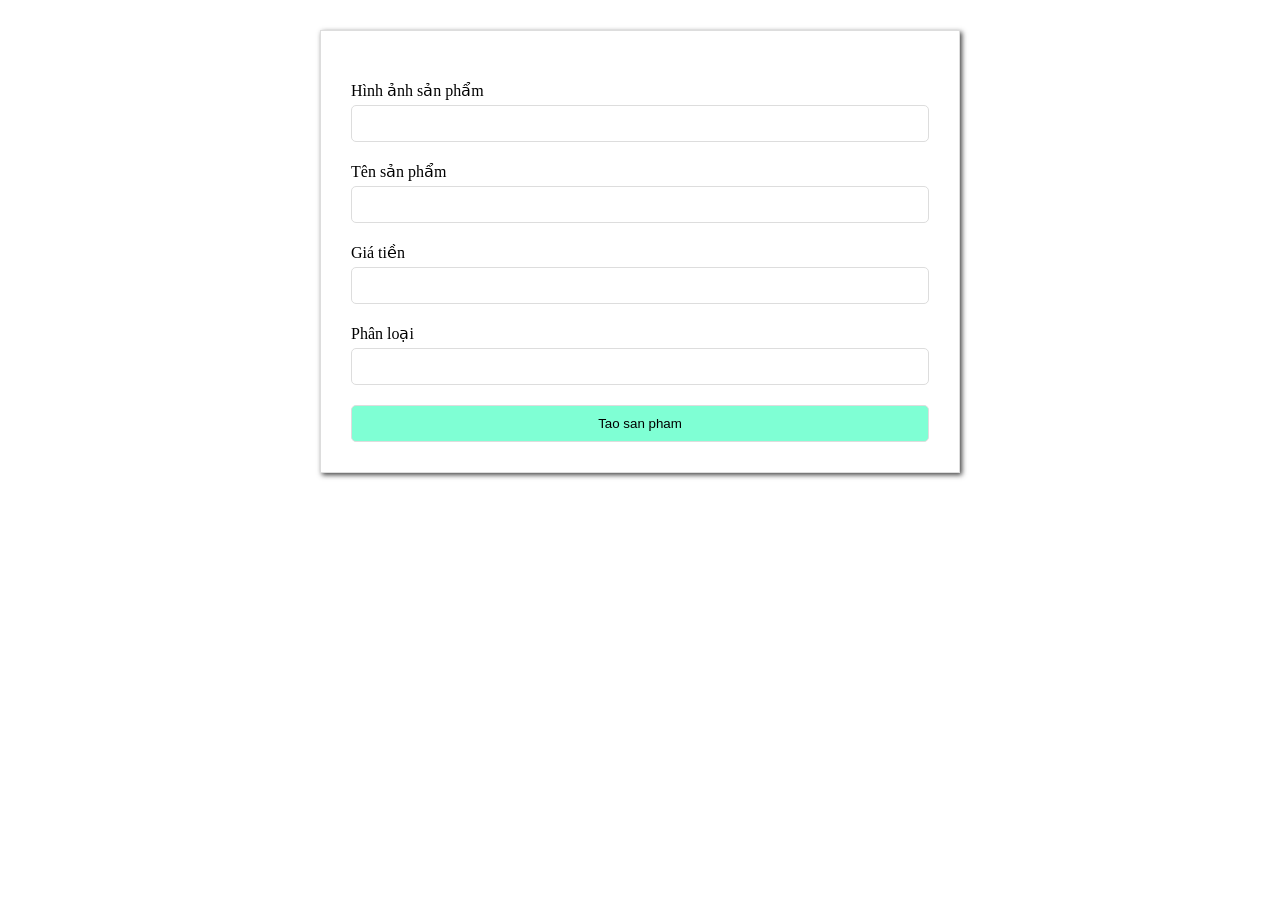
<file: assingment/themmoi.html>
<!DOCTYPE html>
<html lang="en">
  <head>
    <meta charset="UTF-8" />
    <meta name="viewport" content="width=device-width, initial-scale=1.0" />
    <title>Document</title>
    <script src="sanpham.js"></script>
    <script src="hotro.js"></script>
    <style>
      * {
        box-sizing: border-box;
        padding: 0;
        margin: 0;
      }
      .them-moi-san-pham {
        width: 50%;
        border: 1px solid #ddd;
        margin: auto;
        padding: 30px;
        margin-top: 30px;
        box-shadow: 2px 2px 5px #444;
      }

      .them-moi-san-pham label,
      input {
        width: 100%;
        display: block;
      }

      .them-moi-san-pham label {
        margin-top: 20px;
      }

      .them-moi-san-pham input {
        margin-top: 5px;
        padding: 10px 20px;
        border: 1px solid #ddd;
        border-radius: 5px;
      }

      .them-moi-san-pham button {
        width: 100%;
        margin-top: 20px;
        padding: 10px 20px;
        border: 1px solid #ddd;
        border-radius: 5px;
        background-color: aquamarine;
        color: black;
      }

      .them-moi-san-pham button:hover {
        background-color: darkblue;
        color: #ddd;
      }
    </style>
  </head>
  <body>
    <div class="them-moi-san-pham">
      <label for="hinhAnh">Hình ảnh sản phẩm</label>
      <input type="text" id="product-thumb" />

      <label for="Ten">Tên sản phẩm</label>
      <input type="text" id="product-name" />

      <label for="Gia">Giá tiền</label>
      <input type="number" id="product-price" />

      <label for="phanLoai">Phân loại</label>
      <input type="text" id="product-cat" />

      <button onclick="onclickTaoSanPham()">Tao san pham</button>
    </div>
    <script>
      // lay danh sách sản phẩm đã có trong localstorage
      var danhSachSanPham = JSON.parse(localStorage.getItem("danhSachSanPham"));
      if (danhSachSanPham == null) danhSachSanPham = new Array();
      console.log(danhSachSanPham);

      // 1. onclick tao san pham-------------
      function onclickTaoSanPham() {
        // truy cap cac node de lay du lieu
        console.log("goi ham onclickTaoSanPham()");
        var nodeHinhAnh = document.getElementById("product-thumb");
        var hinhAnh = nodeHinhAnh.value;
        console.log("hinh anh la: " + hinhAnh);
        nodeHinhAnh.value = "";

        var nodeTen = document.getElementById("product-name");
        var Ten = nodeTen.value;
        console.log("Ten la: " + Ten);
        nodeTen.value = "";

        var nodeGia = document.getElementById("product-price");
        var Gia = parseInt(nodeGia.value);
        console.log("Gia:  " + Gia);
        nodeGia.value = "";

        var nodephanLoai = document.getElementById("product-cat");
        var phanLoai = nodephanLoai.value;
        console.log("Phan loai:  " + phanLoai);
        nodephanLoai.value = "";
        // 2. lay du lieu ng dung nhap vao-----
        var sanPham = TaoDoiTuongSanPham(hinhAnh, Ten, Gia, phanLoai, null);
        console.log(sanPham);

        console.log("ten cua san pham: " + sanPham.Ten);
        // dua san pham vao danh sach
        danhSachSanPham.push(sanPham);
        console.log("Danh sach san pham la: ");
        console.log(danhSachSanPham);

        // lưu trữ danh sách sản phẩm xuống localstorage
        var jsonDanhSachSanPham = JSON.stringify(danhSachSanPham);
        localStorage.setItem("danhSachSanPham", jsonDanhSachSanPham);
        alert("Thêm sản phẩm thành công");
      }

      // 3. tao ra  doi tuong------
    </script>
  </body>
</html>
</file>
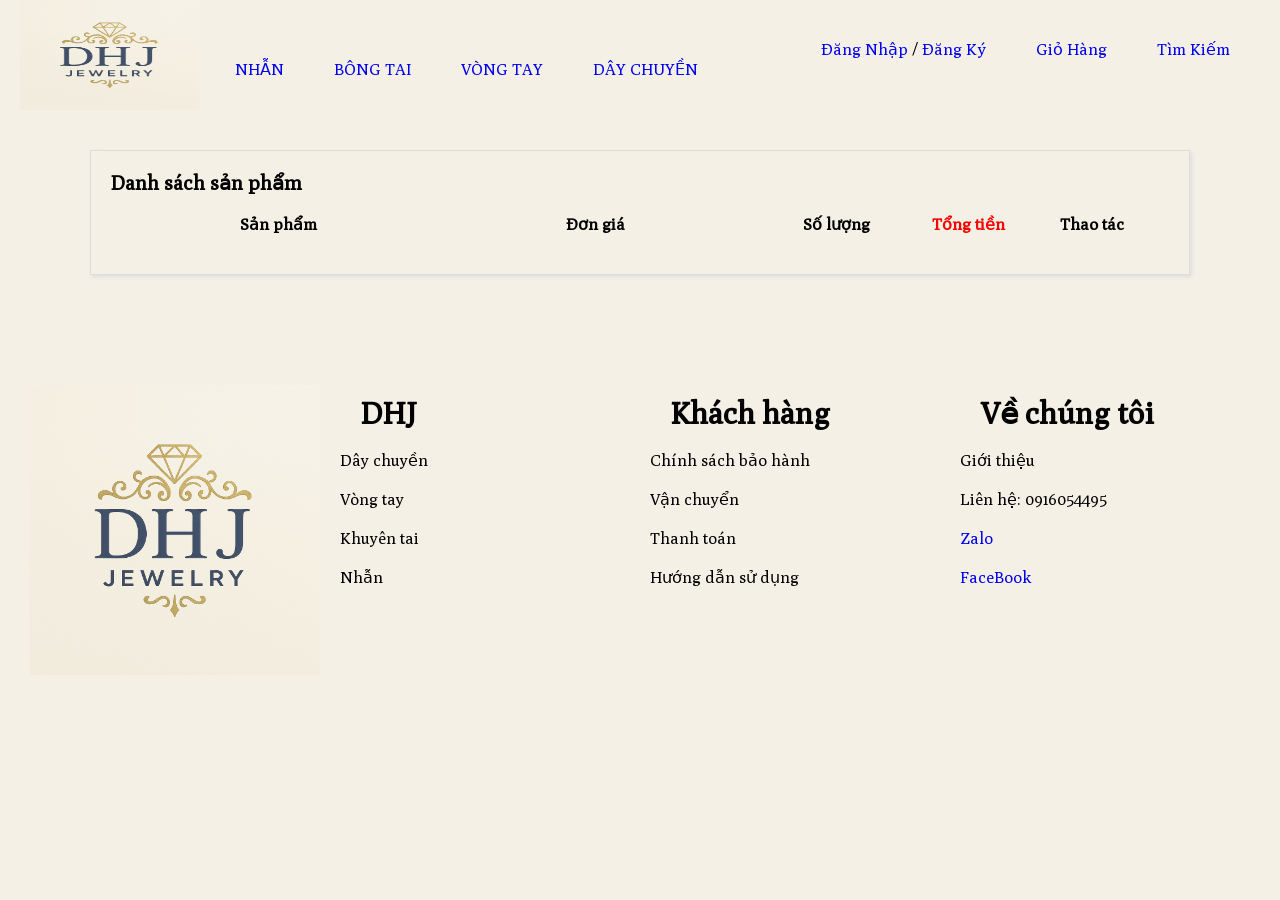
<file: html/giohang.html>
<!DOCTYPE html>
<html lang="en">
  <head>
    <meta charset="UTF-8" />
    <meta name="viewport" content="width=device-width, initial-scale=1.0" />
    <title>Document</title>
    <link rel="stylesheet" href="../css/Web.css" />
    <script defer src="../js/sanpham.js"></script>
    <script defer src="../js/giohang.js"></script>
    <style>
      * {
        box-sizing: border-box;
        margin: 0;
        padding: 0;
      }
      img {
        width: 100%;
      }

      input {
        padding: 5px;
        border: 1px solid #ddd;
        border-radius: 5px;
      }
      .giohang {
        border: 1px solid #ddd;
        box-shadow: 2px 2px 4px #ddd;
        padding: 20px;
        margin: auto;
        max-width: 1100px;
        margin-top: 40px;
      }
      .giohang .tieuDe {
        font-size: 20px;
        color: black;
        margin-bottom: 20px;
      }
      .item-gio-hang {
        display: flex;
        flex-direction: row;
        align-items: center;
      }

      .giohang .tieuDeItemGioHang {
        margin-bottom: 20px;
        font-weight: 600;
      }

      .item-gio-hang .hinh-anh img {
        width: 60px;
        height: 60px;
      }

      .item-gio-hang .hinh-anh {
        width: 60px;
      }
      .item-gio-hang input {
        width: 100%;
      }
      .item-gio-hang .hinh-anh,
      .soLuong,
      .tongTien,
      .hanhDong {
        flex: 1;
        margin-left: 20px;
      }
      .gia .giaban {
        color: red;
        font-weight: 600;
      }

      .tongTien {
        color: red;
        font-weight: 600;
      }
      .item-gio-hang .gia {
        flex: 2;
      }

      .item-gio-hang .ten {
        flex: 3;
      }
    </style>
  </head>
  <body>
    <header class="header fixed">
      <div class="body">
        <div class="main-content">
          <!-- ===========Logo============ -->
          <a href="#"
            ><img src="../pict/logo moi.png" alt="logo" class="logo"
          /></a>
          <!--============== Thanh dieu huong================ -->
          <nav class="nav">
            <ul>
              <li><a href="#">Nhẫn</a></li>
              <li><a href="#">Bông tai</a></li>
              <li><a href="#">Vòng tay</a></li>
              <li><a href="#">Dây chuyền</a></li>
            </ul>
          </nav>
          <div class="login">
            <ul>
              <li>
                <a href="LoginWeb.html">Đăng Nhập</a> /
                <a href="#">Đăng Ký</a>
              </li>
              <li><a href="#">Giỏ Hàng</a></li>
              <li><a href="#">Tìm Kiếm</a></li>
            </ul>
          </div>
        </div>
      </div>
    </header>
    <!-- danh sach gio hang -->
    <div class="giohang" id="gio-hang">
      <h1 class="tieuDe">Danh sách sản phẩm</h1>

      <div class="item-gio-hang tieuDeItemGioHang">
        <div class="hinh-anh"></div>
        <p class="ten">Sản phẩm</p>
        <div class="gia">Đơn giá</div>
        <p class="soLuong">Số lượng</p>
        <p class="tongTien">Tổng tiền</p>
        <div class="hanhDong">
          <p>Thao tác</p>
        </div>
      </div>
    </div>
    </div>

    <!-- ----------------footer----------------- -->
    <footer class="footer">
      <div class="main-content">
        <div class="footer-column">
          <a href="#"
            ><img src="../pict/logo moi.png" alt="logo" class="logo fpic"
          /></a>
        </div>
        <div class="footer-column">
          <h3>DHJ</h3>
          <ul>
            <li>Dây chuyền</li>
            <li>Vòng tay</li>
            <li>Khuyên tai</li>
            <li>Nhẫn</li>
          </ul>
        </div>
        <div class="footer-column">
          <h3>Khách hàng</h3>
          <ul>
            <li>Chính sách bảo hành</li>
            <li>Vận chuyển</li>
            <li>Thanh toán</li>
            <li>Hướng dẫn sử dụng</li>
          </ul>
        </div>
        <div class="footer-column">
          <h3>Về chúng tôi</h3>
          <ul>
            <li>Giới thiệu</li>
            <li>Liên hệ: 0916054495</li>
            <li><a href="https://zalo.me/pc">Zalo</a></li>
            <li>
              <a href="https://www.facebook.com/?locale=vi_VN">FaceBook</a>
            </li>
          </ul>
        </div>
      </div>
    </footer>
  </body>
  <script>
    hienThiDanhSachItemGioHang();

    function hienThiDanhSachItemGioHang() {
      var danhSachItemGioHang = layDanhSachItemGioHang();

      var HTML = chuyenDanhSachItemGioHangSangHTML(danhSachItemGioHang);

      var nodeGioHang = document.getElementById("gio-hang");
      nodeGioHang.innerHTML = nodeGioHang.innerHTML + HTML;
    }

    // Chuyển 1 danh sách thành html
    function chuyenDanhSachItemGioHangSangHTML(danhSachItemGioHang) {
      var htmlTong = "";
      for (var i = 0; i < danhSachItemGioHang.length; i++) {
        htmlTong =
          htmlTong + chuyenDoiTuongItemGioHangSangHTML(danhSachItemGioHang[i]);
      }
      return htmlTong;
    }

    function chuyenDoiTuongItemGioHangSangHTML(itemGioHang) {
      var sanPham = truyXuatSanPhamTheoID(itemGioHang.idSanPham);

      console.log(sanPham);

      var tongTien = itemGioHang.soLuong * sanPham.Gia;

      var html =
        '<div class="giohang">\n' +
        '      <div class="item-gio-hang">\n' +
        '        <div class="hinh-anh">\n' +
        '          <img src="' +
        sanPham.hinhAnh +
        '" alt="" />\n' +
        "          </div>\n" +
        '          <p class="ten">' +
        sanPham.Ten +
        "</p>\n" +
        '          <div class="gia">\n' +
        '            <span class="giaban">' +
        sanPham.Gia +
        "</span>\n" +
        "          </div>\n" +
        '          <input type="number" class="soLuong" value="' +
        itemGioHang.soLuong +
        '" />\n' +
        '          <p class="tongTien">' +
        tongTien +
        "</p>\n" +
        "\n" +
        '          <div class="hanhDong">\n' +
        "            <button onclick='onClickXoaItem()'>xóa</button>\n" +
        "          </div>\n" +
        "        </div>\n" +
        "      </div>\n" +
        "    </div>";
      return html;
    }
  </script>
</html>
</file>
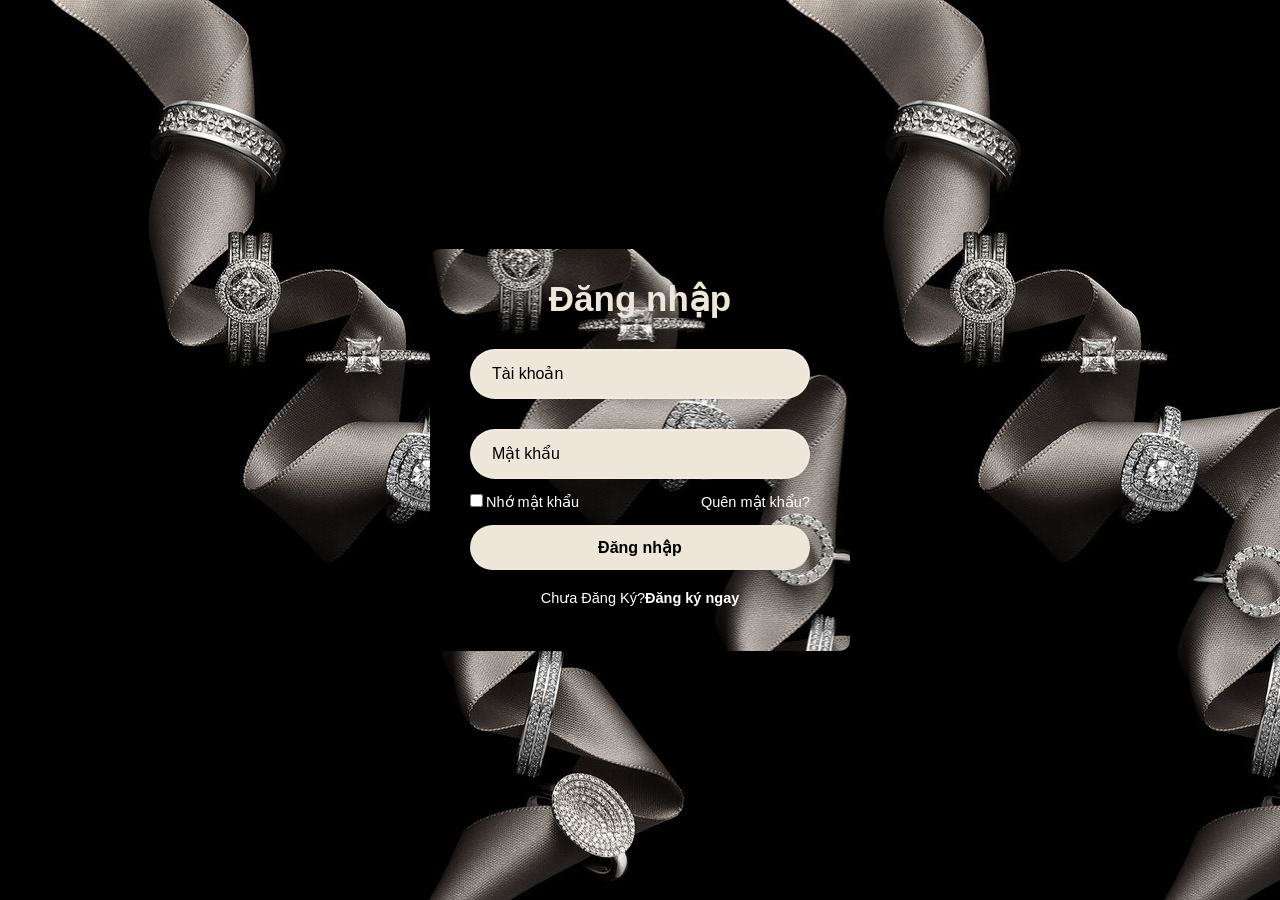
<file: html/login.html>
<!DOCTYPE html>
<html lang="en">
  <head>
    <meta charset="UTF-8" />
    <meta name="viewport" content="width=device-width, initial-scale=1.0" />
    <title>Document</title>
    <link rel="stylesheet" href="../css/login.css" />
  </head>
  <body>
    <div class="wrapper">
      <form action="">
        <h1>Đăng nhập</h1>
        <div class="input-box">
          <input type="text" placeholder="Tài khoản" required />
        </div>
        <div class="input-box">
          <input type="password" placeholder="Mật khẩu" required />
        </div>
        <div class="remember-forgot">
          <label> <input type="checkbox" />Nhớ mật khẩu</label>
          <a href="#">Quên mật khẩu?</a>
        </div>
        <button type="submit" class="btn">Đăng nhập</button>
        <div class="register-link">
          <p>Chưa Đăng Ký?<a href="#">Đăng ký ngay</a></p>
        </div>
      </form>
    </div>
  </body>
</html>
</file>
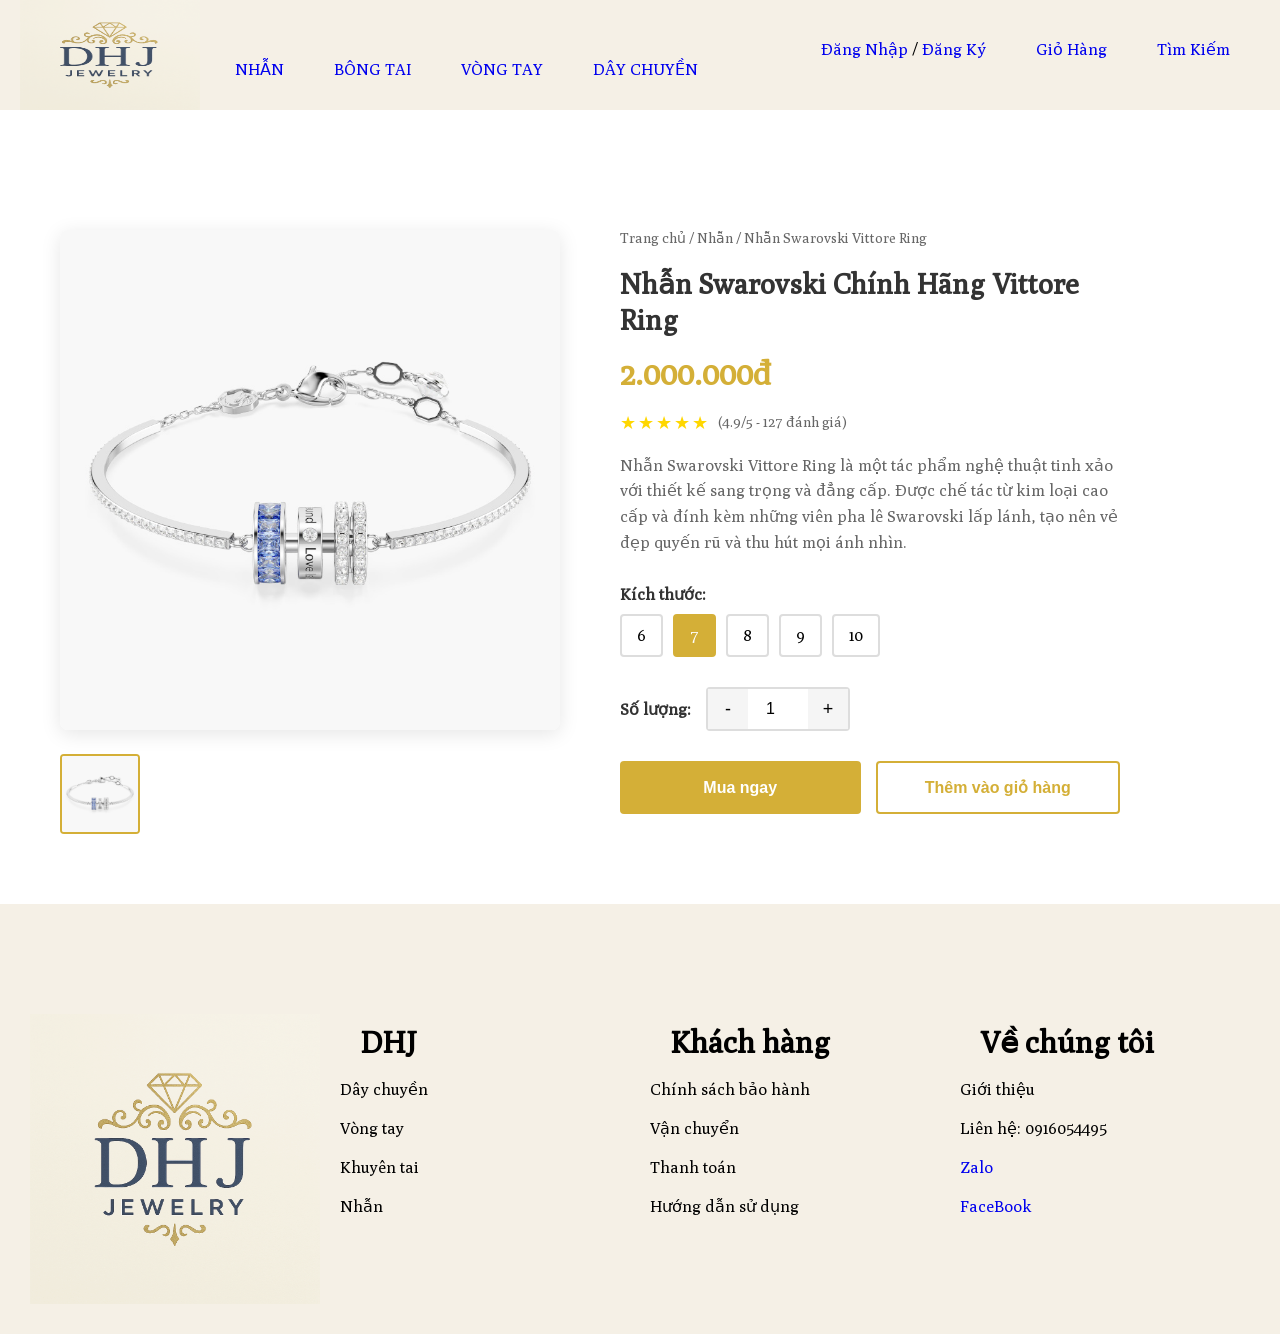
<file: html/product-detail.html>
<!DOCTYPE html>
<html lang="vi">
  <head>
    <meta charset="UTF-8" />
    <meta name="viewport" content="width=device-width, initial-scale=1.0" />
    <title>Chi Tiết Sản Phẩm - Nhẫn Swarovski</title>
    <link href="../css/Web.css" rel="stylesheet" />
    <link href="../css/product-detail.css" rel="stylesheet" />
  </head>
  <body>
    <!-- Header giống như trang chính -->
    <header class="header fixed">
      <div class="body">
        <div class="main-content">
          <!-- ===========Logo============ -->
          <a href="Web.html"
            ><img src="../pict/logo moi.png" alt="logo" class="logo"
          /></a>
          <!--============== Thanh dieu huong================ -->
          <nav class="nav">
            <ul>
              <li><a href="#">Nhẫn</a></li>
              <li><a href="#">Bông tai</a></li>
              <li><a href="#">Vòng tay</a></li>
              <li><a href="#">Dây chuyền</a></li>
            </ul>
          </nav>
          <div class="login">
            <ul>
              <li>
                <a href="LoginWeb.html">Đăng Nhập</a> / <a href="#">Đăng Ký</a>
              </li>
              <li><a href="#">Giỏ Hàng</a></li>
              <li><a href="#">Tìm Kiếm</a></li>
            </ul>
          </div>
        </div>
      </div>
    </header>

    <!-- Chi tiết sản phẩm -->
    <section class="product-detail">
      <div class="product-detail-container">
        <!-- Hình ảnh sản phẩm -->
        <div class="product-images">
          <img
            src="../pict/vòng lắc/sp 1.jpg"
            alt="Nhẫn Swarovski Vittore Ring"
            class="main-image"
            id="mainImage"
          />
          <div class="thumbnail-images">
            <img
              src="../pict/vòng lắc/sp 1.jpg"
              alt="Hình 1"
              class="thumbnail active"
              onclick="changeImage('nhẫn/nhẫn 1.jpg')"
            />
          </div>
        </div>

        <!-- Thông tin sản phẩm -->
        <div class="product-info">
          <div class="breadcrumb">
            <a href="Web.html">Trang chủ</a> / <a href="#">Nhẫn</a> / Nhẫn
            Swarovski Vittore Ring
          </div>

          <h1 class="product-title">Nhẫn Swarovski Chính Hãng Vittore Ring</h1>

          <div class="product-price">2.000.000đ</div>

          <div class="product-rating">
            <div class="stars">
              <span class="star">★</span>
              <span class="star">★</span>
              <span class="star">★</span>
              <span class="star">★</span>
              <span class="star">★</span>
            </div>
            <span class="rating-text">(4.9/5 - 127 đánh giá)</span>
          </div>

          <div class="product-description">
            Nhẫn Swarovski Vittore Ring là một tác phẩm nghệ thuật tinh xảo với
            thiết kế sang trọng và đẳng cấp. Được chế tác từ kim loại cao cấp và
            đính kèm những viên pha lê Swarovski lấp lánh, tạo nên vẻ đẹp quyến
            rũ và thu hút mọi ánh nhìn.
          </div>

          <div class="product-options">
            <div class="option-group">
              <label class="option-label">Kích thước:</label>
              <div class="size-options">
                <div class="size-option" onclick="selectSize(this)">6</div>
                <div class="size-option selected" onclick="selectSize(this)">
                  7
                </div>
                <div class="size-option" onclick="selectSize(this)">8</div>
                <div class="size-option" onclick="selectSize(this)">9</div>
                <div class="size-option" onclick="selectSize(this)">10</div>
              </div>
            </div>
          </div>

          <div class="quantity-selector">
            <span class="quantity-label">Số lượng:</span>
            <div class="quantity-controls">
              <button class="quantity-btn" onclick="decreaseQuantity()">
                -
              </button>
              <input
                type="number"
                class="quantity-input"
                value="1"
                min="1"
                id="quantityInput"
              />
              <button class="quantity-btn" onclick="increaseQuantity()">
                +
              </button>
            </div>
          </div>

          <div class="action-buttons">
            <button class="btn btn-primary">Mua ngay</button>
            <button class="btn btn-secondary">Thêm vào giỏ hàng</button>
          </div>
        </div>
      </div>
    </section>

    <!-- Footer giống như trang chính -->
    <footer class="footer">
      <div class="main-content">
        <div class="footer-column">
          <a href="#"
            ><img src="../pict/logo moi.png" alt="logo" class="logo fpic"
          /></a>
        </div>
        <div class="footer-column">
          <h3>DHJ</h3>
          <ul>
            <li>Dây chuyền</li>
            <li>Vòng tay</li>
            <li>Khuyên tai</li>
            <li>Nhẫn</li>
          </ul>
        </div>
        <div class="footer-column">
          <h3>Khách hàng</h3>
          <ul>
            <li>Chính sách bảo hành</li>
            <li>Vận chuyển</li>
            <li>Thanh toán</li>
            <li>Hướng dẫn sử dụng</li>
          </ul>
        </div>
        <div class="footer-column">
          <h3>Về chúng tôi</h3>
          <ul>
            <li>Giới thiệu</li>
            <li>Liên hệ: 0916054495</li>
            <li><a href="https://zalo.me/pc">Zalo</a></li>
            <li>
              <a href="https://www.facebook.com/?locale=vi_VN">FaceBook</a>
            </li>
          </ul>
        </div>
      </div>
    </footer>

    <script>
      // Chức năng thay đổi hình ảnh chính
      function changeImage(imageSrc) {
        document.getElementById("mainImage").src = imageSrc;

        // Cập nhật trạng thái active cho thumbnail
        const thumbnails = document.querySelectorAll(".thumbnail");
        thumbnails.forEach((thumb) => thumb.classList.remove("active"));
        event.target.classList.add("active");
      }

      // Chức năng chọn kích thước
      function selectSize(element) {
        const sizeOptions = document.querySelectorAll(".size-option");
        sizeOptions.forEach((option) => option.classList.remove("selected"));
        element.classList.add("selected");
      }

      // Chức năng tăng giảm số lượng
      function increaseQuantity() {
        const input = document.getElementById("quantityInput");
        input.value = parseInt(input.value) + 1;
      }

      function decreaseQuantity() {
        const input = document.getElementById("quantityInput");
        if (parseInt(input.value) > 1) {
          input.value = parseInt(input.value) - 1;
        }
      }
    </script>
  </body>
</html>
</file>
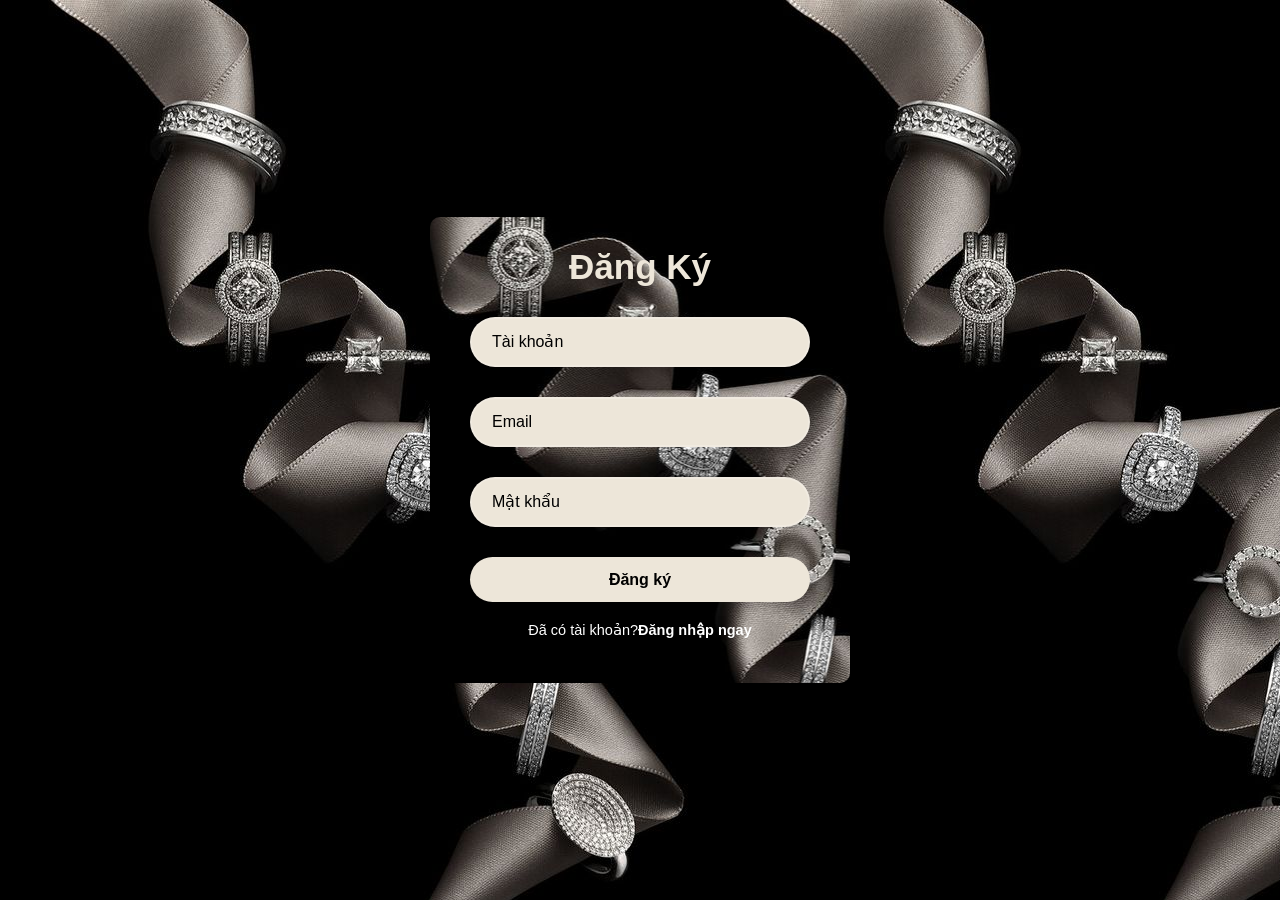
<file: html/regis.html>
<!DOCTYPE html>
<html lang="en">
  <head>
    <meta charset="UTF-8" />
    <meta name="viewport" content="width=device-width, initial-scale=1.0" />
    <title>Document</title>
    <link rel="stylesheet" href="../css/regis.css" />
  </head>
  <body>
    <div class="wrapper">
      <form action="">
        <h1>Đăng Ký</h1>
        <div class="input-box">
          <input type="text" placeholder="Tài khoản" required />
        </div>
        <div class="input-box">
          <input type="email" placeholder="Email" required />
        </div>
        <div class="input-box">
          <input type="password" placeholder="Mật khẩu" required />
        </div>
        <button type="submit" class="btn">Đăng ký</button>
        <div class="register-link">
          <p>
            Đã có tài khoản?<a href="LoginWeb.html">Đăng nhập ngay</a>
          </p>
        </div>
      </form>
    </div>
  </body>
</html>
</file>
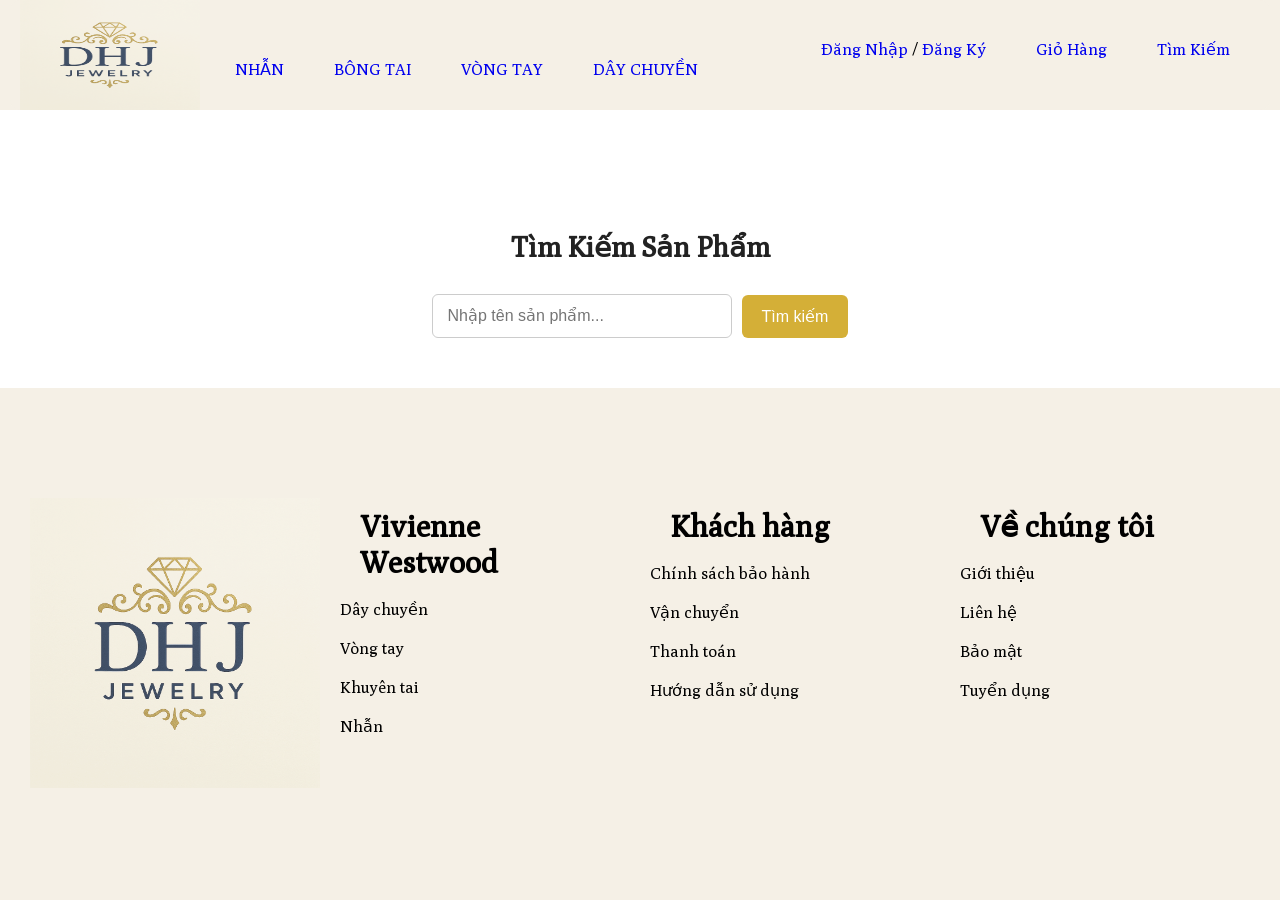
<file: html/seach.html>
<!DOCTYPE html>
<html lang="vi">
  <head>
    <meta charset="UTF-8" />
    <title>Tìm Kiếm Sản Phẩm</title>
    <link rel="stylesheet" href="../css/Web.css" />
    <link rel="stylesheet" href="../css/search.css" />
  </head>
  <body>
    <header class="header fixed">
      <div class="body">
        <div class="main-content">
          <a href="Web.html"
            ><img src="../pict/logo moi.png" alt="logo" class="logo"
          /></a>
          <nav class="nav">
            <ul>
              <li><a href="#">Nhẫn</a></li>
              <li><a href="#">Bông tai</a></li>
              <li><a href="#">Vòng tay</a></li>
              <li><a href="#">Dây chuyền</a></li>
            </ul>
          </nav>
          <div class="login">
            <ul>
              <li>
                <a href="LoginWeb.html">Đăng Nhập</a> / <a href="#">Đăng Ký</a>
              </li>
              <li><a href="#">Giỏ Hàng</a></li>
              <li><a href="#">Tìm Kiếm</a></li>
            </ul>
          </div>
        </div>
      </div>
    </header>

    <section class="search-section">
      <h1>Tìm Kiếm Sản Phẩm</h1>
      <div class="search-form">
        <input
          type="text"
          id="searchBox"
          class="search-box"
          placeholder="Nhập tên sản phẩm..."
        />
        <button onclick="performSearch()" class="search-btn">Tìm kiếm</button>
      </div>
    </section>

    <section class="search-results" id="results">
      <ul class="products" id="productList"></ul>
    </section>

    <footer class="footer">
      <div class="main-content">
        <div class="footer-column">
          <a href="#"
            ><img src="../pict/logo moi.png" alt="logo" class="logo fpic"
          /></a>
        </div>
        <div class="footer-column">
          <h3>Vivienne Westwood</h3>
          <ul>
            <li>Dây chuyền</li>
            <li>Vòng tay</li>
            <li>Khuyên tai</li>
            <li>Nhẫn</li>
          </ul>
        </div>
        <div class="footer-column">
          <h3>Khách hàng</h3>
          <ul>
            <li>Chính sách bảo hành</li>
            <li>Vận chuyển</li>
            <li>Thanh toán</li>
            <li>Hướng dẫn sử dụng</li>
          </ul>
        </div>
        <div class="footer-column">
          <h3>Về chúng tôi</h3>
          <ul>
            <li>Giới thiệu</li>
            <li>Liên hệ</li>
            <li>Bảo mật</li>
            <li>Tuyển dụng</li>
          </ul>
        </div>
      </div>
    </footer>

    <script>
      const products = [
        {
          name: "Nhẫn Swarovski Chính Hãng Vittore Ring",
          category: "Nhẫn",
          price: "2.500.000",
          image: "nhẫn/nhẫn 1.jpg",
        },
        {
          name: "Nhẫn Swarovski Chính Hãng Matrix Ring",
          category: "Nhẫn",
          price: "2.000.000",
          image: "nhẫn/nhẫn 2.jpg",
        },
        {
          name: "Dây Chuyền Swarovski Thiên Nga",
          category: "Dây chuyền",
          price: "2.000.000",
          image: "day chuyen/dc 1.jpg",
        },
        {
          name: "Vòng Tay Swarovski Love Is Around",
          category: "Vòng",
          price: "5.000.000",
          image: "vòng lắc/sp 1.jpg",
        },
        {
          name: "Vòng Tay Swarovski Chính Hãng Constella Bangle",
          category: "Vòng",
          price: "4.300.000",
          image: "vòng lắc/sp 2.jpg",
        },
        {
          name: "Vòng Tay Swarovski Chính Hãng Tactic Bangle",
          category: "Vòng",
          price: "4.700.000",
          image: "vòng lắc/sp 3.jpg",
        },
        {
          name: "Nhẫn Pandora Chính Hãng Elevated Heart Ring",
          category: "Nhẫn",
          price: "3.200.000",
          image: "nhẫn/nhẫn 6.jpg",
        },
        {
          name: "Dây Chuyền Cầu Hôn Candy Gema",
          category: "Dây chuyền",
          price: "4.200.000",
          image: "day chuyen/dc 7.jpg",
        },
        {
          name: "Dây Chuyền Swarovski Cỏ 4 Lá Chính Hãng Clover Idyllia Pendant",
          category: "Dây chuyền",
          price: "4.000.000",
          image: "day chuyen/dc 6.jpg",
        },
      ];

      function removeVietnameseTones(str) {
        return str
          .normalize("NFD")
          .replace(/[̀-ͯ]/g, "")
          .replace(/đ/g, "d")
          .replace(/Đ/g, "D");
      }

      function performSearch() {
        const query = document
          .getElementById("searchBox")
          .value.trim()
          .toLowerCase();
        const searchTerm = removeVietnameseTones(query);
        const results = products.filter(
          (p) =>
            removeVietnameseTones(p.name.toLowerCase()).includes(searchTerm) ||
            removeVietnameseTones(p.category.toLowerCase()).includes(searchTerm)
        );
        displayResults(results);
      }

      function displayResults(results) {
        const container = document.getElementById("results");
        const ul = document.getElementById("productList");
        ul.innerHTML = "";

        if (results.length === 0) {
          container.style.display = "block";
          ul.innerHTML = "<p>Không tìm thấy sản phẩm nào.</p>";
          return;
        }

        container.style.display = "block";

        results.forEach((p) => {
          const li = document.createElement("li");
          li.innerHTML = `
          <div class="product-item">
            <div class="product-top">
              <a href="#" class="product-thumb">
                <img src="${p.image}" alt="${p.name}">
              </a>
              <a href="#" class="buy-now">Mua ngay</a>
            </div>
            <div class="product-info">
              <a href="#" class="product-cat">${p.category}</a>
              <a href="#" class="product-name">${p.name}</a>
              <div class="product-price">${p.price}</div>
            </div>
          </div>
        `;
          ul.appendChild(li);
        });
      }
    </script>
  </body>
</html>
</file>
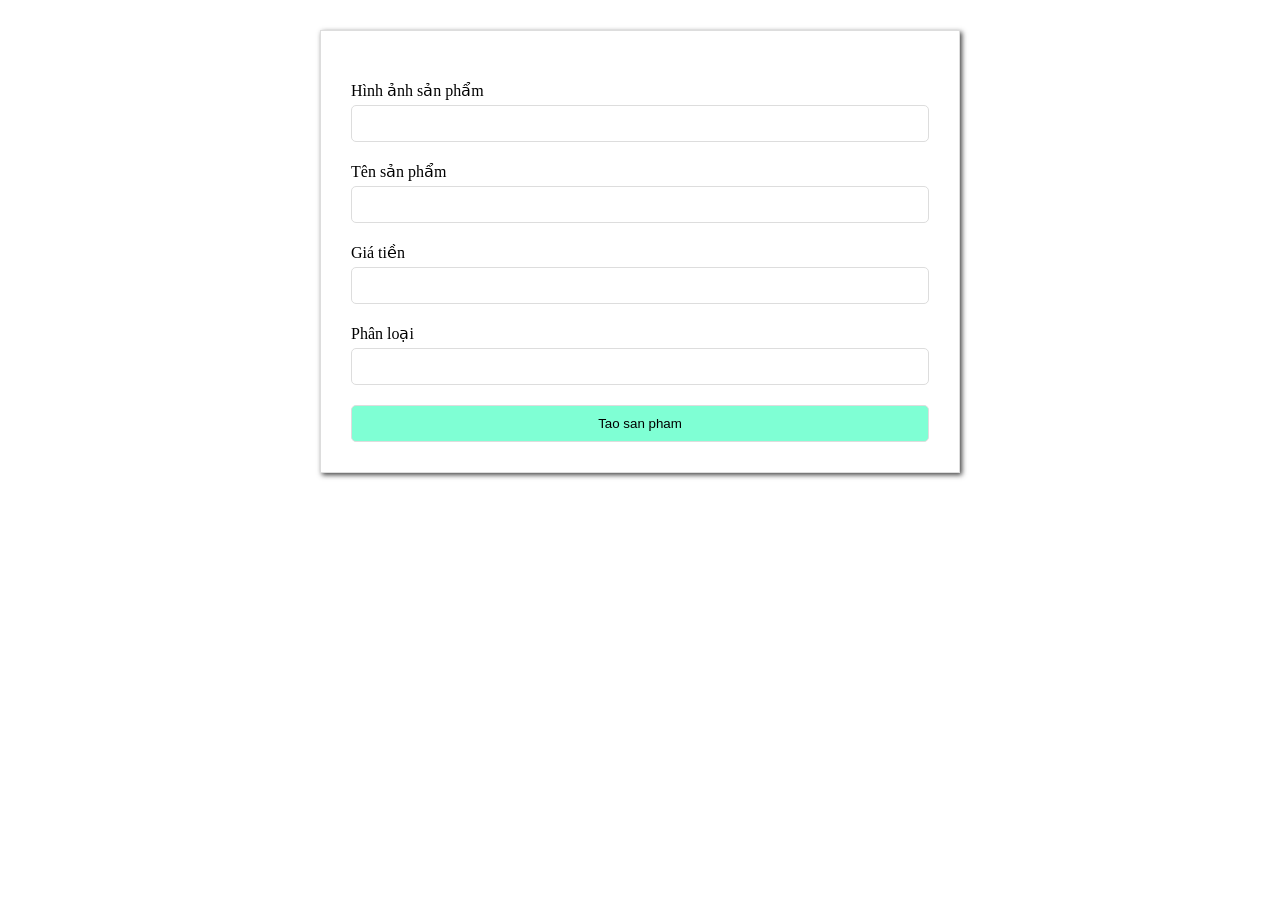
<file: html/themmoi copy.html>
<!DOCTYPE html>
<html lang="en">
  <head>
    <meta charset="UTF-8" />
    <meta name="viewport" content="width=device-width, initial-scale=1.0" />
    <title>Document</title>
    <script src="../js/sanpham.js"></script>
    <script src="../js/hotro.js"></script>
    <style>
      * {
        box-sizing: border-box;
        padding: 0;
        margin: 0;
      }
      .them-moi-san-pham {
        width: 50%;
        border: 1px solid #ddd;
        margin: auto;
        padding: 30px;
        margin-top: 30px;
        box-shadow: 2px 2px 5px #444;
      }

      .them-moi-san-pham label,
      input {
        width: 100%;
        display: block;
      }

      .them-moi-san-pham label {
        margin-top: 20px;
      }

      .them-moi-san-pham input {
        margin-top: 5px;
        padding: 10px 20px;
        border: 1px solid #ddd;
        border-radius: 5px;
      }

      .them-moi-san-pham button {
        width: 100%;
        margin-top: 20px;
        padding: 10px 20px;
        border: 1px solid #ddd;
        border-radius: 5px;
        background-color: aquamarine;
        color: black;
      }

      .them-moi-san-pham button:hover {
        background-color: darkblue;
        color: #ddd;
      }
    </style>
  </head>
  <body>
    <div class="them-moi-san-pham">
      <label for="hinhAnh">Hình ảnh sản phẩm</label>
      <input type="text" id="product-thumb" />

      <label for="Ten">Tên sản phẩm</label>
      <input type="text" id="product-name" />

      <label for="Gia">Giá tiền</label>
      <input type="number" id="product-price" />

      <label for="phanLoai">Phân loại</label>
      <input type="text" id="product-cat" />

      <button onclick="onclickTaoSanPham()">Tao san pham</button>
    </div>
    <script>
      // lay danh sách sản phẩm đã có trong localstorage
      var danhSachSanPham = JSON.parse(localStorage.getItem("danhSachSanPham"));
      if (danhSachSanPham == null) danhSachSanPham = new Array();
      console.log(danhSachSanPham);

      // 1. onclick tao san pham-------------
      function onclickTaoSanPham() {
        // truy cap cac node de lay du lieu
        console.log("goi ham onclickTaoSanPham()");
        var nodeHinhAnh = document.getElementById("product-thumb");
        var hinhAnh = nodeHinhAnh.value;
        console.log("hinh anh la: " + hinhAnh);
        nodeHinhAnh.value = "";

        var nodeTen = document.getElementById("product-name");
        var Ten = nodeTen.value;
        console.log("Ten la: " + Ten);
        nodeTen.value = "";

        var nodeGia = document.getElementById("product-price");
        var Gia = parseInt(nodeGia.value);
        console.log("Gia:  " + Gia);
        nodeGia.value = "";

        var nodephanLoai = document.getElementById("product-cat");
        var phanLoai = nodephanLoai.value;
        console.log("Phan loai:  " + phanLoai);
        nodephanLoai.value = "";
        // 2. lay du lieu ng dung nhap vao-----
        var sanPham = TaoDoiTuongSanPham(hinhAnh, Ten, Gia, phanLoai);
        console.log(sanPham);

        console.log("ten cua san pham: " + sanPham.Ten);
        // dua san pham vao danh sach
        danhSachSanPham.push(sanPham);
        console.log("Danh sach san pham la: ");
        console.log(danhSachSanPham);

        // lưu trữ danh sách sản phẩm xuống localstorage
        var jsonDanhSachSanPham = JSON.stringify(danhSachSanPham);
        localStorage.setItem("danhSachSanPham", jsonDanhSachSanPham);
        alert("Thêm sản phẩm thành công");
      }

      // 3. tao ra  doi tuong------
    </script>
  </body>
</html>
</file>
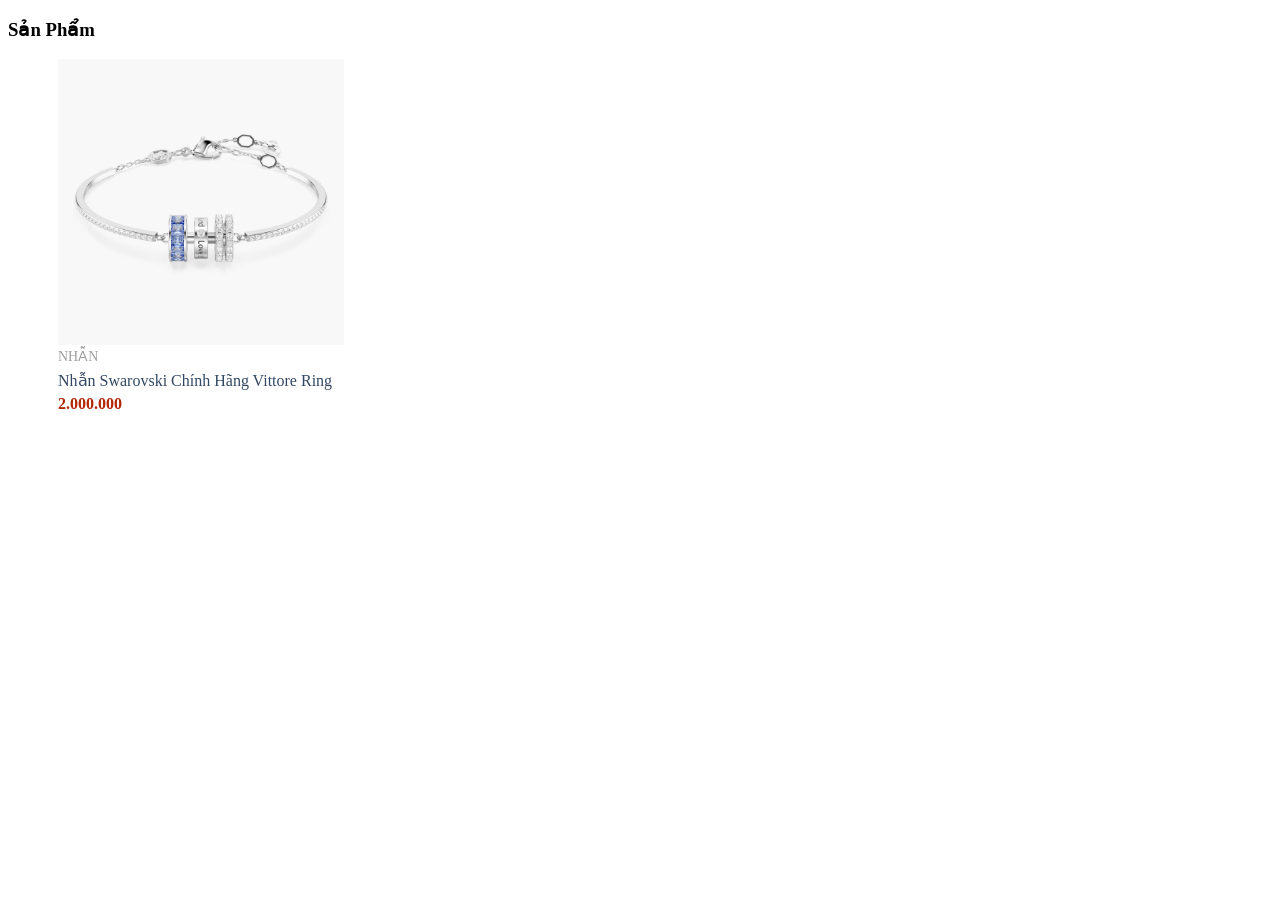
<file: assingment/test/danhsachsanpham.html>
<!DOCTYPE html>
<html lang="en">
  <head>
    <meta charset="UTF-8" />
    <meta name="viewport" content="width=device-width, initial-scale=1.0" />
    <title>Document</title>
    <link rel="stylesheet" href="/assingment/test/style.css" />
    <script src="/assingment/test/sanpham.js"></script>
  </head>
  <body>
    <div id="wrapper">
      <div class="headline">
        <h3>Sản Phẩm</h3>
      </div>

      <ul id="products">
        <!--a==================1=================  -->
        <li>
          <div class="product-item">
            <div class="product-top">
              <a href="" class="product-thumb">
                <img src="/assingment/sp 1.jpg" alt="" />
              </a>
              <a href="" class="buy-now">Mua ngay</a>
              <!--mua ngay-->
            </div>
            <div class="product-info">
              <a href="" class="product-cat">Nhẫn</a>
              <a href="" class="product-name"
                >Nhẫn Swarovski Chính Hãng Vittore Ring</a
              >
              <div class="product-price">2.000.000</div>
            </div>
          </div>
        </li>
      </ul>
    </div>
    <script>
      var jsondanhSachSanPham = localStorage.getItem("danhSachSanPham");
      var danhSachSanPham = JSON.parse(jsondanhSachSanPham);
      console.log(danhSachSanPham);

      var HTML = chuyenDanhSachDoiTuongSanPhamThanhHTML(danhSachSanPham);

      var nodeProducts = document.getElementById("products");
      nodeProducts.innerHTML = HTML;
    </script>
  </body>
</html>
</file>
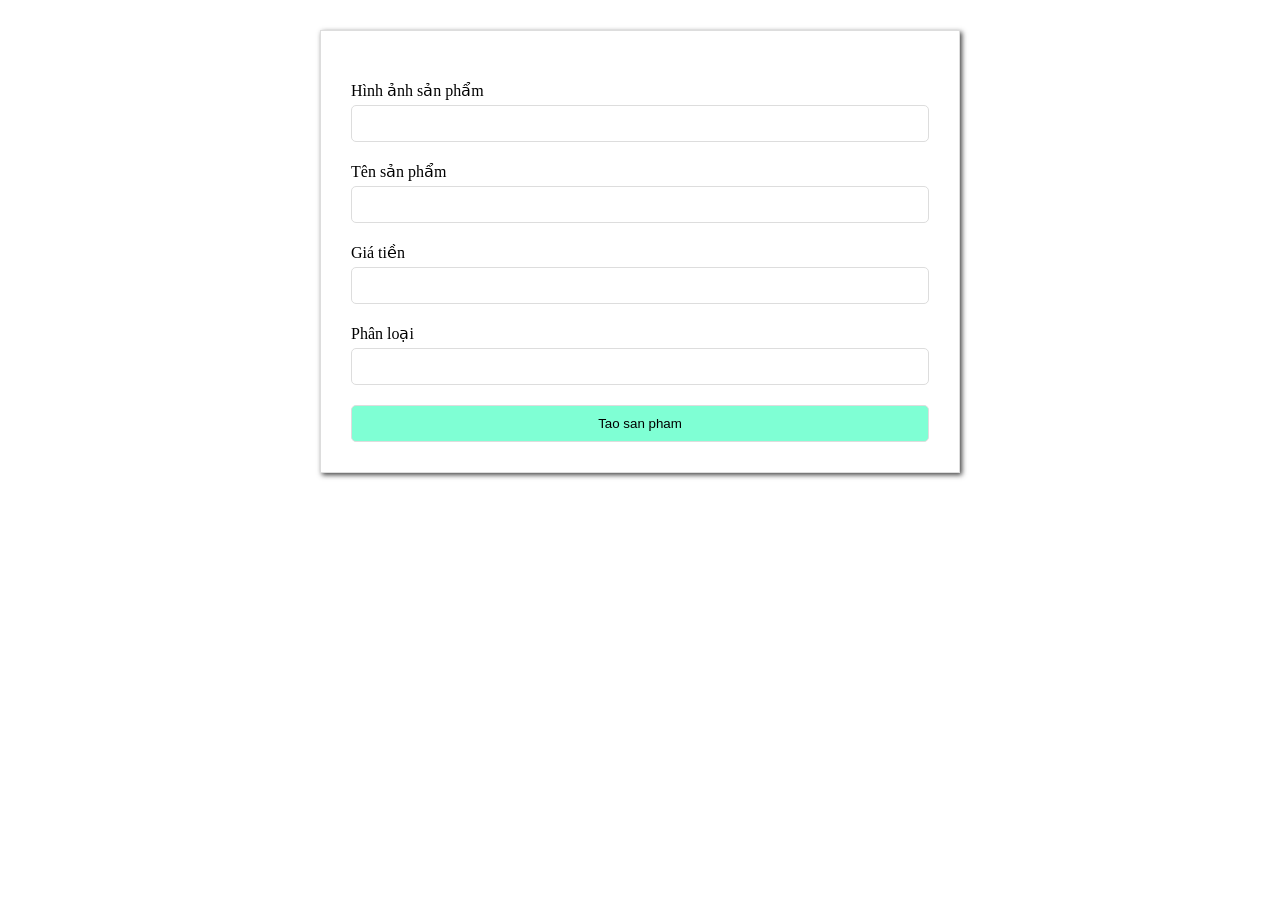
<file: assingment/test/themmoi.html>
<!DOCTYPE html>
<html lang="en">
  <head>
    <meta charset="UTF-8" />
    <meta name="viewport" content="width=device-width, initial-scale=1.0" />
    <title>Document</title>
    <script src="/assingment/test/sanpham.js"></script>
    <style>
      * {
        box-sizing: border-box;
        padding: 0;
        margin: 0;
      }
      .them-moi-san-pham {
        width: 50%;
        border: 1px solid #ddd;
        margin: auto;
        padding: 30px;
        margin-top: 30px;
        box-shadow: 2px 2px 5px #444;
      }

      .them-moi-san-pham label,
      input {
        width: 100%;
        display: block;
      }

      .them-moi-san-pham label {
        margin-top: 20px;
      }

      .them-moi-san-pham input {
        margin-top: 5px;
        padding: 10px 20px;
        border: 1px solid #ddd;
        border-radius: 5px;
      }

      .them-moi-san-pham button {
        width: 100%;
        margin-top: 20px;
        padding: 10px 20px;
        border: 1px solid #ddd;
        border-radius: 5px;
        background-color: aquamarine;
        color: black;
      }

      .them-moi-san-pham button:hover {
        background-color: darkblue;
        color: #ddd;
      }
    </style>
  </head>
  <body>
    <div class="them-moi-san-pham">
      <label for="hinhAnh">Hình ảnh sản phẩm</label>
      <input type="text" id="product-thumb" />

      <label for="Ten">Tên sản phẩm</label>
      <input type="text" id="product-name" />

      <label for="Gia">Giá tiền</label>
      <input type="number" id="product-price" />

      <label for="phanLoai">Phân loại</label>
      <input type="text" id="product-cat" />

      <button onclick="onclickTaoSanPham()">Tao san pham</button>
    </div>
    <script>
      // lay danh sách sản phẩm đã có trong localstorage
      var danhSachSanPham = JSON.parse(localStorage.getItem("danhSachSanPham"));
      if (danhSachSanPham == null) danhSachSanPham = new Array();
      console.log(danhSachSanPham);

      // 1. onclick tao san pham-------------
      function onclickTaoSanPham() {
        // truy cap cac node de lay du lieu
        console.log("goi ham onclickTaoSanPham()");
        var nodeHinhAnh = document.getElementById("product-thumb");
        var hinhAnh = nodeHinhAnh.value;
        console.log("hinh anh la: " + hinhAnh);
        nodeHinhAnh.value = "";

        var nodeTen = document.getElementById("product-name");
        var Ten = nodeTen.value;
        console.log("Ten la: " + Ten);
        nodeTen.value = "";

        var nodeGia = document.getElementById("product-price");
        var Gia = parseInt(nodeGia.value);
        console.log("Gia:  " + Gia);
        nodeGia.value = "";

        var nodephanLoai = document.getElementById("product-cat");
        var phanLoai = nodephanLoai.value;
        console.log("Phan loai:  " + phanLoai);
        nodephanLoai.value = "";
        // 2. lay du lieu ng dung nhap vao-----
        var sanPham = TaoDoiTuongSanPham(hinhAnh, Ten, Gia, phanLoai);
        console.log(sanPham);

        console.log("ten cua san pham: " + sanPham.Ten);
        // dua san pham vao danh sach
        danhSachSanPham.push(sanPham);
        console.log("Danh sach san pham la: ");
        console.log(danhSachSanPham);

        // lưu trữ danh sách sản phẩm xuống localstorage
        var jsonDanhSachSanPham = JSON.stringify(danhSachSanPham);
        localStorage.setItem("danhSachSanPham", jsonDanhSachSanPham);
      }

      // 3. tao ra  doi tuong------
    </script>
  </body>
</html>
</file>
<file: css/Web.css>
/* Import font google */
@import url("https://fonts.googleapis.com/css2?family=Miniver&family=Poly:ital@0;1&display=swap");

/* ====================== common ================ */
html {
  background-color: #f5f0e6;
}
* {
  margin: 0;
  padding: 0;
  box-sizing: border-box;
}
body {
  font-family: Poly;
}
a {
  text-decoration: none;
}
img {
  width: 100%;
}
ul {
  list-style: none;
}
.main-content {
  width: 100%;
  max-width: 1700px;
  padding: 0 10px;
  margin-left: auto;
  margin-right: auto;
}

.header .main-content {
  display: flex;
  width: 100%;
  height: 110px;
}
.header {
  background-color: #f5f0e6;
  margin-left: auto;
  margin-right: auto;
  max-width: calc(100% - 20px);
  border-radius: 10px;
}

/*===================header================= */
.header {
  position: sticky;
  top: 0;
  z-index: 1000;
}
.nav ul {
  display: flex;
}
.nav a {
  text-transform: uppercase;
}
.login ul {
  display: flex;
}
.login {
  margin-left: auto;
}
.logo {
  width: 180px;
  height: 110px;
  opacity: 80%;
  image-rendering: auto;
}

.nav ul li {
  display: inline-block;
  padding: 10px 15px;
  margin-top: 50px;
  margin-bottom: auto;
  margin-left: 20px;
}

.login ul li {
  padding: 20px 20px;
  margin-right: 10px;
  margin-top: 20px;
}

.nav a:hover {
  font-weight: 600;
  font-style: italic;
}

/* ============banner=================== */
.ban {
  width: 100%;
  max-width: calc(100% - 20px);
  margin-left: 10px;
  margin-right: 10px;
  border-radius: 5px;
}

/* Phần sản phẩm */

#wrapper {
  width: 100%;
  max-width: 1200px;
  margin: 0 auto;
  padding: 0 10px;
}

.headline {
  text-align: center;
  margin: 40px 0px;
}

h3 {
  font-size: 30px;
  color: #bebebe;
  padding: 10px 20px;
  border: 1px solid #bebebe;
  display: inline-block;
  color: #555;
  font-weight: 600;
}
#products {
  display: flex;
  flex-wrap: wrap;
  justify-content: space-between;
  row-gap: 40px;
  column-gap: 0px;
}

#products li {
  flex-basis: 25%;
  padding-left: 10px;
  padding-right: 10px;
  box-sizing: border-box;
  list-style: none;
}

#products li img {
  max-width: 100%;
  height: auto;
}

#products li .product-top {
  position: relative;
  overflow: hidden;
}

#products li .product-top .product-thumb {
  display: block;
}

#products li:hover .product-top .product-thumb img {
  filter: opacity(80%);
}

#products li .product-top .product-thumb img {
  display: block;
}

#products li .product-top a.buy-now {
  text-transform: uppercase;
  text-decoration: none;
  text-align: center;
  display: block;
  background-color: #445085;
  color: #fff;
  padding: 10px 0px;
  position: absolute;
  bottom: -40px;
  width: 100%;
  transition: 0.3s ease-in-out;
}

#products li:hover a.buy-now {
  bottom: 0px;
}

#products li .product-info a {
  display: block;
  text-decoration: none;
}

#products li .product-info .product-cat {
  font-size: 14px;
  text-transform: uppercase;
  color: #9e9e9e;
  padding: 3px 0px;
}

#products li .product-info .product-name {
  color: #334862;
  padding: 3px 0px;
}

#products li .product-info .product-price {
  color: #b12704;
  padding: 2px 0px;
  font-weight: 800;
}

.see-more {
  text-align: center;
  font-weight: bold;
  color: #007bff;
  border: 2px solid #007bff;
  border-radius: 5px;
  padding: 8px 16px;
  margin: 16px auto 0;
  width: fit-content;
  cursor: pointer;
  transition: all 0.3 ease;
  list-style: none;
}
.see-more:hover {
  background-color: #007bff;
  color: white;
  transform: scale(1.05);
}

/* ======================SALES========================== */
.main-content .sbody {
  position: relative;
  display: inline-block;
  width: 100%;
}

.hot .main-content {
  background: red;
  width: 100%;
  height: 100px;
  margin-top: 20px;
}

.main-content .sbody img {
  width: 100%;
  height: 100px;
  opacity: 95%;
}

.center-heading {
  position: absolute;
  top: 50%;
  left: 50%;
  transform: translate(-50%, -50%);
  color: rgb(0, 0, 0);
  padding: 10px 20px;
  border-radius: 6px;
  font-size: 24px;
}
/* ----------san pham ban chay------------- */
.hotsale {
  margin-top: 50px;
}

.sbody h2 {
  color: #ddd;
}

.main-content #products li img {
  background: red;
  border-radius: 50%;
  margin-bottom: 30px;
}

.main-content #products li {
  text-align: center;
}
/* -----------------rehero-------------------- */
.hero {
  margin-top: 30px;
}
.collection h2 {
  text-align: center;
}
.videoclt {
  display: flex;
  justify-content: center;
}
.collection video {
  display: block;
  margin: 30px 0;
  width: 500px;
}

.collection2 ul {
  display: flex;
  justify-content: center;
  align-items: center;
}
.collection2 img {
  width: 700px;
  height: 550px;
}

.word1 {
  font-size: 50px;
  margin-right: 40px;
  width: 70px;
  text-align: center;
}
/* ----------footer------------ */
.footer {
  background: #f5f0e6;
  padding: 60px 10px 30px;
  margin-left: auto;
  margin-right: auto;
  max-width: calc(100% - 20px);
  margin-top: 50px;
  position: relative;
}

.footer .main-content {
  display: flex;
  flex-wrap: wrap;
  justify-content: space-between;
  gap: 20px;
  position: relative;
  top: 0;
  max-width: 100%;
}

.footer h3 {
  border: none;
  text-align: left;
  width: auto;
  color: black;
}

.footer-column {
  flex: 1;
  min-width: 220px;
  max-width: 320px;
}

.footer-column ul li {
  padding: 10px 0;
}
.footer-column img {
  width: 100%;
  height: auto;
  max-width: 300px;
}
.fpic {
  display: block;
  margin-left: auto;
  margin-right: auto;
}
.footer-column ul li:hover {
  text-decoration: underline;
  font-weight: 600;
  font-size: large;
}

/* Responsive styles */
@media (max-width: 1200px) {
  .nav ul,
  .login ul {
    flex-wrap: wrap;
    justify-content: center;
    gap: 10px;
  }

  .header .main-content {
    flex-wrap: wrap;
    align-items: center;
    gap: 10px;
  }

  .logo {
    width: 160px;
    height: auto;
  }

  #products li {
    flex-basis: 48%;
  }

  .collection2 img {
    width: 100%;
    height: auto;
  }

  .collection video {
    width: 100%;
    max-width: 500px;
  }
}

@media (max-width: 992px) {
  .header .main-content {
    flex-direction: column;
    align-items: flex-start;
  }

  .login {
    margin-left: 0;
  }

  .hero .main-content,
  .footer .main-content {
    flex-direction: column;
    align-items: center;
  }

  .collection2 ul {
    flex-direction: column;
    gap: 20px;
  }

  .footer-column {
    max-width: 100%;
  }
}

@media (max-width: 768px) {
  .header .main-content {
    gap: 8px;
  }

  .nav ul,
  .login ul {
    flex-direction: column;
    align-items: center;
  }

  .nav ul li,
  .login ul li {
    margin: 6px 0;
    padding: 8px 10px;
  }

  .logo {
    width: 140px;
  }

  #products {
    justify-content: center;
  }

  #products li {
    flex-basis: 100%;
    padding-left: 0;
    padding-right: 0;
  }

  .product-top a.buy-now {
    position: static;
    bottom: auto;
    width: 100%;
    margin-top: 10px;
  }

  .videoclt,
  .collection2 ul {
    flex-direction: column;
    align-items: center;
  }

  .collection video,
  .collection2 img {
    width: 100%;
    max-width: 100%;
  }

  .footer {
    padding-bottom: 30px;
  }

  .footer .main-content {
    align-items: flex-start;
  }
}
</file>
<file: css/login.css>
* {
  margin: 0;
  padding: 0;
  box-sizing: border-box;
  font-family: Arial, Helvetica, sans-serif;
}

body {
  display: flex;
  justify-content: center;
  align-items: center;
  min-height: 100vh;
  background: url(../pict/login.jpeg);
}

.wrapper {
  width: 420px;
  background: url(/pict/login.jpeg);
  background-position: center;
  color: white;
  border-radius: 10px;
  padding: 30px 40px;
}

.wrapper h1 {
  font-size: 35px;
  text-align: center;
  color: #ede6d9;
}

.wrapper .input-box {
  position: relative;
  width: 100%;
  height: 50px;
  margin: 30px 0;
}

.input-box input {
  width: 100%;
  height: 100%;
  background-color: #ede6d9;
  border: none;
  outline: none;
  border: 2px solid rgba(255, 255, 255, 0.2);
  border-radius: 40px;
  font-size: 16px;
  padding: 20px 45px 20px 20px;
}

.input-box input::placeholder {
  color: black;
}

.input-box i {
  position: absolute;
  top: 50%;
  transform: translateY(-50%);
  font-size: 20px;
}

.wrapper .remember-forgot {
  display: flex;
  justify-content: space-between;
  font-size: 14.5px;
  margin: -15px 0px 15px;
}

.remember-forgot label input {
  accent-color: black;
  margin-right: 3px;
}

.remember-forgot a {
  color: #fff;
  text-decoration: none;
}

.remember-forgot a:hover {
  text-decoration: underline;
}

.wrapper .btn {
  width: 100%;
  height: 45px;
  background: #ede6d9;
  border: none;
  outline: none;
  border-radius: 40px;
  box-shadow: 0 0 10px rgba(0, 0, 0, 0.1);
  cursor: pointer;
  font-size: 16px;
  color: black;
  font-weight: 600;
}

.wrapper .register-link {
  font-size: 14.5px;
  text-align: center;
  margin: 20px 0 15px;
}

.register-link p a {
  color: #ffffff;
  text-decoration: none;
  font-weight: 600;
}

.register-link p a:hover {
  text-decoration: underline;
}
</file>
<file: css/product-detail.css>
/* CSS cho trang chi tiết sản phẩm - product-detail.css */

/* Styles cho trang chi tiết sản phẩm */
.product-detail {
  padding: 120px 0 60px;
  background: #fff;
}

.product-detail-container {
  max-width: 1200px;
  margin: 0 auto;
  padding: 0 20px;
  display: flex;
  gap: 60px;
  align-items: flex-start;
}

.product-images {
  flex: 1;
  max-width: 500px;
}

.main-image {
  width: 100%;
  height: 500px;
  object-fit: cover;
  border-radius: 8px;
  margin-bottom: 20px;
  box-shadow: 0 4px 20px rgba(0,0,0,0.1);
}

.thumbnail-images {
  display: flex;
  gap: 10px;
  overflow-x: auto;
}

.thumbnail {
  width: 80px;
  height: 80px;
  object-fit: cover;
  border-radius: 4px;
  cursor: pointer;
  border: 2px solid transparent;
  transition: border-color 0.3s ease;
}

.thumbnail:hover,
.thumbnail.active {
  border-color: #d4af37;
}

.product-info {
  flex: 1;
  max-width: 500px;
}

.breadcrumb {
  font-size: 14px;
  color: #666;
  margin-bottom: 20px;
}

.breadcrumb a {
  color: #666;
  text-decoration: none;
}

.breadcrumb a:hover {
  color: #d4af37;
}

.product-title {
  font-size: 28px;
  font-weight: bold;
  color: #333;
  margin-bottom: 15px;
  line-height: 1.3;
}

.product-price {
  font-size: 32px;
  font-weight: bold;
  color: #d4af37;
  margin-bottom: 20px;
}

.product-rating {
  display: flex;
  align-items: center;
  gap: 10px;
  margin-bottom: 20px;
}

.stars {
  display: flex;
  gap: 2px;
}

.star {
  color: #ffd700;
  font-size: 18px;
}

.rating-text {
  color: #666;
  font-size: 14px;
}

.product-description {
  color: #666;
  line-height: 1.6;
  margin-bottom: 30px;
}

.product-options {
  margin-bottom: 30px;
}

.option-group {
  margin-bottom: 20px;
}

.option-label {
  display: block;
  font-weight: bold;
  margin-bottom: 10px;
  color: #333;
}

.size-options {
  display: flex;
  gap: 10px;
}

.size-option {
  padding: 10px 15px;
  border: 2px solid #ddd;
  background: #fff;
  cursor: pointer;
  border-radius: 4px;
  transition: all 0.3s ease;
}

.size-option:hover,
.size-option.selected {
  border-color: #d4af37;
  background: #d4af37;
  color: #fff;
}

.quantity-selector {
  display: flex;
  align-items: center;
  gap: 15px;
  margin-bottom: 30px;
}

.quantity-label {
  font-weight: bold;
  color: #333;
}

.quantity-controls {
  display: flex;
  align-items: center;
  border: 2px solid #ddd;
  border-radius: 4px;
}

.quantity-btn {
  width: 40px;
  height: 40px;
  border: none;
  background: #f5f5f5;
  cursor: pointer;
  font-size: 18px;
  transition: background-color 0.3s ease;
}

.quantity-btn:hover {
  background: #d4af37;
  color: #fff;
}

.quantity-input {
  width: 60px;
  height: 40px;
  border: none;
  text-align: center;
  font-size: 16px;
  outline: none;
}

.action-buttons {
  display: flex;
  gap: 15px;
  margin-bottom: 30px;
}

.btn {
  padding: 15px 30px;
  border: none;
  border-radius: 4px;
  font-size: 16px;
  font-weight: bold;
  cursor: pointer;
  transition: all 0.3s ease;
  text-decoration: none;
  display: inline-block;
  text-align: center;
}

.btn-primary {
  background: #d4af37;
  color: #fff;
  flex: 1;
}

.btn-primary:hover {
  background: #b8941f;
  transform: translateY(-2px);
}

.btn-secondary {
  background: #fff;
  color: #d4af37;
  border: 2px solid #d4af37;
  flex: 1;
}

.btn-secondary:hover {
  background: #d4af37;
  color: #fff;
}



/* Responsive */
@media (max-width: 768px) {
  .product-detail-container {
    flex-direction: column;
    gap: 30px;
  }
  
  .product-images,
  .product-info {
    max-width: 100%;
  }
  
  .action-buttons {
    flex-direction: column;
  }
  
  .product-title {
    font-size: 24px;
  }
  
  .product-price {
    font-size: 28px;
  }
}

/* Animation cho hình ảnh */
.main-image {
  transition: transform 0.3s ease;
}

.main-image:hover {
  transform: scale(1.05);
}
</file>
<file: css/regis.css>
* {
  margin: 0;
  padding: 0;
  box-sizing: border-box;
  font-family: Arial, Helvetica, sans-serif;
}

body {
  display: flex;
  justify-content: center;
  align-items: center;
  min-height: 100vh;
  background: url(../pict/login.jpeg);
}

.wrapper {
  width: 420px;
  background: url(../pict/login.jpeg);
  background-position: center;
  color: white;
  border-radius: 10px;
  padding: 30px 40px;
}

.wrapper h1 {
  font-size: 35px;
  text-align: center;
  color: #ede6d9;
}

.wrapper .input-box {
  position: relative;
  width: 100%;
  height: 50px;
  margin: 30px 0;
}

.input-box input {
  width: 100%;
  height: 100%;
  background-color: #ede6d9;
  border: none;
  outline: none;
  border: 2px solid rgba(255, 255, 255, 0.2);
  border-radius: 40px;
  font-size: 16px;
  padding: 20px 45px 20px 20px;
}

.input-box input::placeholder {
  color: black;
}

.input-box i {
  position: absolute;
  top: 50%;
  transform: translateY(-50%);
  font-size: 20px;
}

.wrapper .remember-forgot {
  display: flex;
  justify-content: space-between;
  font-size: 14.5px;
  margin: -15px 0px 15px;
}

.remember-forgot label input {
  accent-color: black;
  margin-right: 3px;
}

.remember-forgot a {
  color: #fff;
  text-decoration: none;
}

.remember-forgot a:hover {
  text-decoration: underline;
}

.wrapper .btn {
  width: 100%;
  height: 45px;
  background: #ede6d9;
  border: none;
  outline: none;
  border-radius: 40px;
  box-shadow: 0 0 10px rgba(0, 0, 0, 0.1);
  cursor: pointer;
  font-size: 16px;
  color: black;
  font-weight: 600;
}

.wrapper .register-link {
  font-size: 14.5px;
  text-align: center;
  margin: 20px 0 15px;
}

.register-link p a {
  color: #ffffff;
  text-decoration: none;
  font-weight: 600;
}

.register-link p a:hover {
  text-decoration: underline;
}
</file>
<file: css/search.css>
.search-section {
  padding: 120px 20px 50px;
  background-color: #fff;
  text-align: center;
}

.search-section h1 {
  font-size: 28px;
  font-weight: bold;
  margin-bottom: 30px;
  color: #222;
}

.search-form {
  display: flex;
  justify-content: center;
  align-items: center;
  flex-wrap: wrap;
  gap: 10px;
}

.search-box {
  padding: 12px 15px;
  width: 300px;
  font-size: 16px;
  border: 1px solid #ccc;
  border-radius: 6px;
  outline: none;
  transition: all 0.3s ease;
}

.search-box:focus {
  border-color: #d4af37;
  box-shadow: 0 0 4px #d4af37aa;
}

.search-btn {
  padding: 12px 20px;
  font-size: 16px;
  background: #d4af37;
  color: white;
  border: none;
  border-radius: 6px;
  cursor: pointer;
  transition: background 0.3s ease;
}

.search-btn:hover {
  background: #b8941f;
}

.search-results {
  display: none;
  padding: 40px 0;
}

.products {
  display: flex;
  flex-wrap: wrap;
  gap: 30px;
  justify-content: center;
  list-style: none;
  margin: 0;
  padding: 0;
}

@media (max-width: 768px) {
  .search-section {
    padding: 80px 15px 30px;
  }

  .search-form {
    flex-direction: column;
    align-items: stretch;
  }

  .search-box {
    width: 100%;
    max-width: 100%;
  }

  .search-btn {
    width: 100%;
    max-width: 100%;
  }

  .search-results {
    padding: 20px 10px;
  }

  .products {
    gap: 16px;
  }
}
</file>
<file: assingment/test/style.css>
#products {
  display: flex;
  flex-wrap: wrap;
  justify-content: space-between;
  row-gap: 40px;
  column-gap: 0px;
}

#products li {
  flex-basis: 25%;
  padding-left: 10px;
  padding-right: 10px;
  box-sizing: border-box;
  list-style: none;
}

#products li img {
  max-width: 100%;
  height: auto;
}

#products li .product-top {
  position: relative;
  overflow: hidden;
}

#products li .product-top .product-thumb {
  display: block;
}

#products li:hover .product-top .product-thumb img {
  filter: opacity(80%);
}

#products li .product-top .product-thumb img {
  display: block;
}

#products li .product-top a.buy-now {
  text-transform: uppercase;
  text-decoration: none;
  text-align: center;
  display: block;
  background-color: #445085;
  color: #fff;
  padding: 10px 0px;
  position: absolute;
  bottom: -40px;
  width: 100%;
  transition: 0.3s ease-in-out;
}

#products li:hover a.buy-now {
  bottom: 0px;
}

#products li .product-info a {
  display: block;
  text-decoration: none;
}

#products li .product-info .product-cat {
  font-size: 14px;
  text-transform: uppercase;
  color: #9e9e9e;
  padding: 3px 0px;
}

#products li .product-info .product-name {
  color: #334862;
  padding: 3px 0px;
}

#products li .product-info .product-price {
  color: #b12704;
  padding: 2px 0px;
  font-weight: 800;
}
</file>
